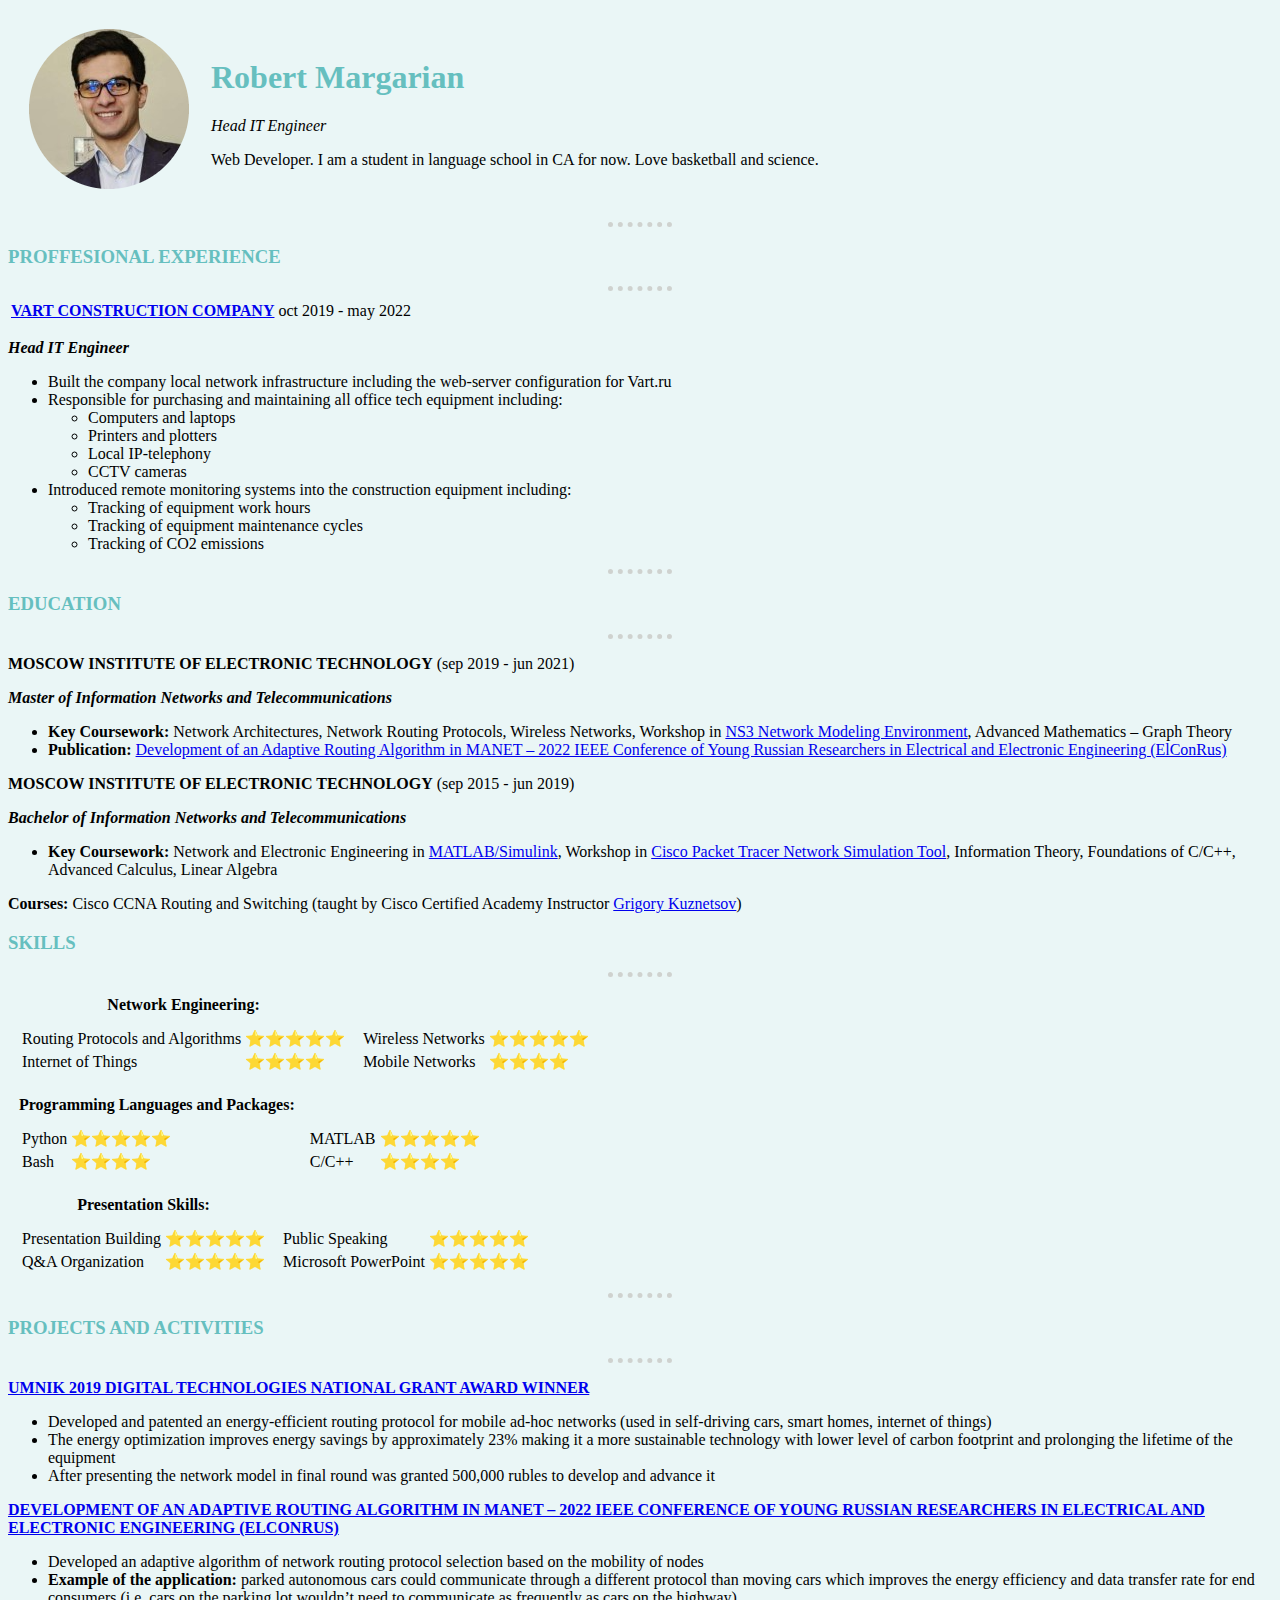
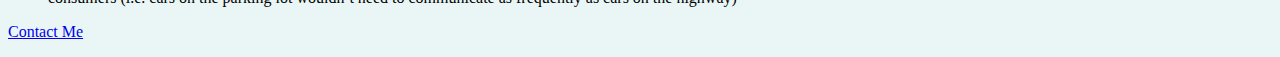
<file: index.html>
<!DOCTYPE html>
<html lang="en" dir="ltr">

  <head>
    <meta charset="utf-8">
    <title>Robert's Personal Site</title>
    <link rel="stylesheet" href="css/styles.css">
  </head>

  <body>

  <table cellspacing="20">
    <tr>
      <td><img src="images/robert.png" alt="robert profile picture"></td>
      <td>
        <h1>Robert Margarian</h1>
        <p><em>Head IT Engineer</em></p>
        <p>Web Developer. I am a student in language school in CA for now. Love basketball and science.</p>
      </td>
    </tr>
  </table>
  <hr>


  <h3>PROFFESIONAL EXPERIENCE</h3>
  <hr>
  <table>
    <tr>
      <td><strong><a href="http://vart.ru/">VART CONSTRUCTION COMPANY</a></strong></td>
      <td>oct 2019 - may 2022</td>
    </tr>
  </table>
  <p><em><strong>Head IT Engineer</strong></em></p>
  <ul>
    <li>Built the company local network infrastructure including the web-server configuration for Vart.ru</li>
    <li>Responsible for purchasing and maintaining all office tech equipment including:</li>
    <ul>
      <li>Computers and laptops</li>
      <li>Printers and plotters</li>
      <li>Local IP-telephony</li>
      <li>CCTV cameras</li>
    </ul>
    <li>Introduced remote monitoring systems into the construction equipment including:</li>
    <ul>
      <li>Tracking of equipment work hours</li>
      <li>Tracking of equipment maintenance cycles</li>
      <li>Tracking of CO2 emissions</li>
    </ul>
  </ul>


  <hr>
  <h3>EDUCATION</h3>
  <hr>
  <p><strong>MOSCOW INSTITUTE OF ELECTRONIC TECHNOLOGY</strong> (sep 2019 - jun 2021)</p>
  <p><em><strong>Master of Information Networks and Telecommunications</strong></em></p>
  <ul>
    <li><strong>Key Coursework:</strong> Network Architectures, Network Routing Protocols, Wireless Networks, Workshop in <a href="https://www.nsnam.org">NS3 Network Modeling Environment</a>, Advanced Mathematics – Graph Theory</li>
    <li><strong>Publication:</strong> <a href="https://ieeexplore.ieee.org/document/9755684">Development of an Adaptive Routing Algorithm in MANET – 2022 IEEE Conference of Young Russian Researchers in Electrical and Electronic Engineering
        (ElConRus)</a></li>
  </ul>
  <p><strong>MOSCOW INSTITUTE OF ELECTRONIC TECHNOLOGY</strong> (sep 2015 - jun 2019)</p>
  <p><em><strong>Bachelor of Information Networks and Telecommunications</strong></em></p>
  <ul>
    <li><strong>Key Coursework:</strong> Network and Electronic Engineering in <a href="https://www.mathworks.com/products/simulink.html">MATLAB/Simulink</a>, Workshop in <a href="https://www.netacad.com/courses/packet-tracer">Cisco Packet Tracer
        Network Simulation Tool</a>, Information Theory, Foundations of C/C++, Advanced Calculus, Linear Algebra</li>
  </ul>
  <p><strong>Courses:</strong> Cisco CCNA Routing and Switching (taught by Cisco Certified Academy Instructor <a href="https://www.linkedin.com/in/grigory-kuznetsov-ba4a1b140/">Grigory Kuznetsov</a>)</p>


  <h3>SKILLS</h3>
  <hr>
  <table cellspacing="10">
    <th>Network Engineering:</th>
    <tr>
      <td>
        <table>
          <tr>
            <td>Routing Protocols and Algorithms</td>
            <td>⭐️⭐️⭐️⭐️⭐️</td>
          </tr>
          <tr>
            <td>Internet of Things</td>
            <td>⭐️⭐️⭐️⭐️</td>
          </tr>
        </table>
      </td>
      <td>
        <table>
          <tr>
            <td>Wireless Networks</td>
            <td>⭐️⭐️⭐️⭐️⭐️</td>
          </tr>
          <tr>
            <td>Mobile Networks</td>
            <td>⭐️⭐️⭐️⭐️</td>
          </tr>
        </table>
      </td>
    </tr>
  </table>
  <table cellspacing="10">
    <th>Programming Languages and Packages:</th>
    <tr>
      <td>
        <table>
          <tr>
            <td>Python</td>
            <td>⭐️⭐️⭐️⭐️⭐️</td>
          </tr>
          <tr>
            <td>Bash</td>
            <td>⭐️⭐️⭐️⭐️</td>
          </tr>
        </table>
      </td>
      <td>
        <table>
          <tr>
            <td>MATLAB</td>
            <td>⭐️⭐️⭐️⭐️⭐️</td>
          </tr>
          <tr>
            <td>C/C++</td>
            <td>⭐️⭐️⭐️⭐️</td>
          </tr>
        </table>
      </td>
    </tr>
  </table>
  <table cellspacing="10">
    <th>Presentation Skills:</th>
    <tr>
      <td>
        <table>
          <tr>
            <td>Presentation Building</td>
            <td>⭐️⭐️⭐️⭐️⭐️</td>
          </tr>
          <tr>
            <td>Q&A Organization</td>
            <td>⭐️⭐️⭐️⭐️⭐️</td>
          </tr>
        </table>
      </td>
      <td>
        <table>
          <tr>
            <td>Public Speaking</td>
            <td>⭐️⭐️⭐️⭐️⭐️ </td>
          </tr>
          <tr>
            <td>Microsoft PowerPoint</td>
            <td>⭐️⭐️⭐️⭐️⭐️</td>
          </tr>
        </table>
      </td>
    </tr>
  </table>


  <hr>
  <h3>PROJECTS AND ACTIVITIES</h3>
  <hr>
  <p><strong><a href="https://umnik.fasie.ru/mts/?ORGANIZATION_CODE=mts&PAGEN_1=6">UMNIK 2019 DIGITAL TECHNOLOGIES NATIONAL GRANT AWARD WINNER</a></strong></p>
  <ul>
    <li>Developed and patented an energy-efficient routing protocol for mobile ad-hoc networks (used in self-driving cars, smart homes, internet of things)</li>
    <li>The energy optimization improves energy savings by approximately 23% making it a more sustainable technology with lower level of carbon footprint and prolonging the lifetime of the equipment</li>
    <li>After presenting the network model in final round was granted 500,000 rubles to develop and advance it</li>
  </ul>
  <p><strong><a href="https://ieeexplore.ieee.org/document/9755684">DEVELOPMENT OF AN ADAPTIVE ROUTING ALGORITHM IN MANET – 2022 IEEE CONFERENCE OF YOUNG RUSSIAN RESEARCHERS IN ELECTRICAL AND ELECTRONIC ENGINEERING (ELCONRUS)</a></strong></p>
  <ul>
    <li>Developed an adaptive algorithm of network routing protocol selection based on the mobility of nodes</li>
    <li><strong>Example of the application:</strong> parked autonomous cars could communicate through a different protocol than moving cars which improves the energy efficiency and data transfer rate for end consumers (i.e. cars on the parking
      lot wouldn’t need to communicate as frequently as cars on the highway)</li>
  </ul>


  <p><a href="contacts.html">Contact Me</a></p>

  </body>

</html>
</file>
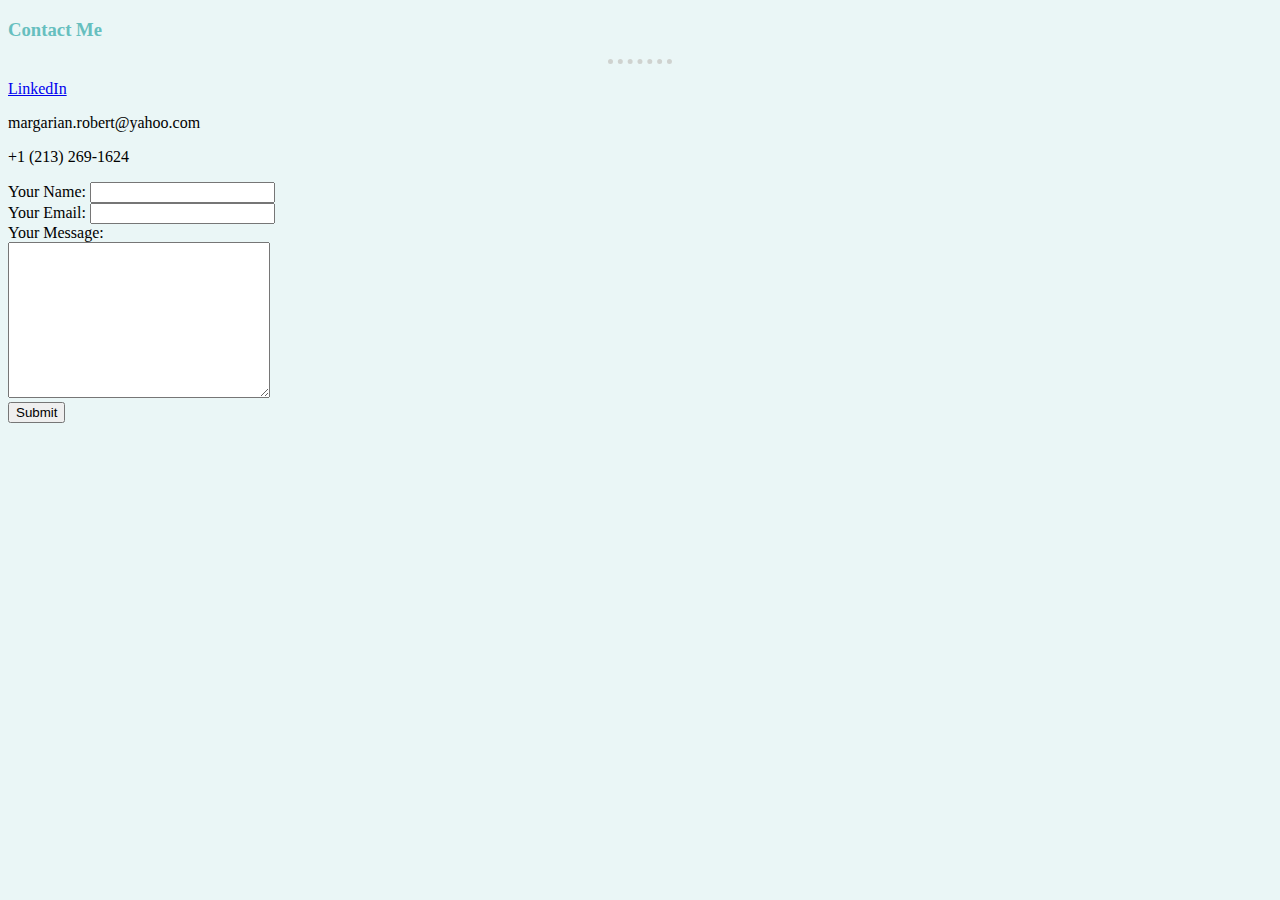
<file: contacts.html>
<!DOCTYPE html>
<html lang="en" dir="ltr">

<head>
  <meta charset="utf-8">
  <title>Contact Me</title>
  <link rel="stylesheet" href="css/styles.css">
</head>
  <body>
    <h3>Contact Me</h3>
    <hr>
    <p><a href="https://www.linkedin.com/in/robert-margarian/">LinkedIn</a></p>
    <p>margarian.robert@yahoo.com</p>
    <p>+1 (213) 269-1624</p>

    <form class="" action="mailto:robertomargaryan1998@gmail.com" method="post">
      <label>Your Name:</label>
      <input type="text" name="yourName"><br>
      <label>Your Email:</label>
      <input type="email" name="yourEmail"><br>
      <label>Your Message:</label><br>
      <textarea name="yourMessage" rows="10" cols="30"></textarea><br>
      <input type="submit">
    </form>

  </body>
</html>
</file>
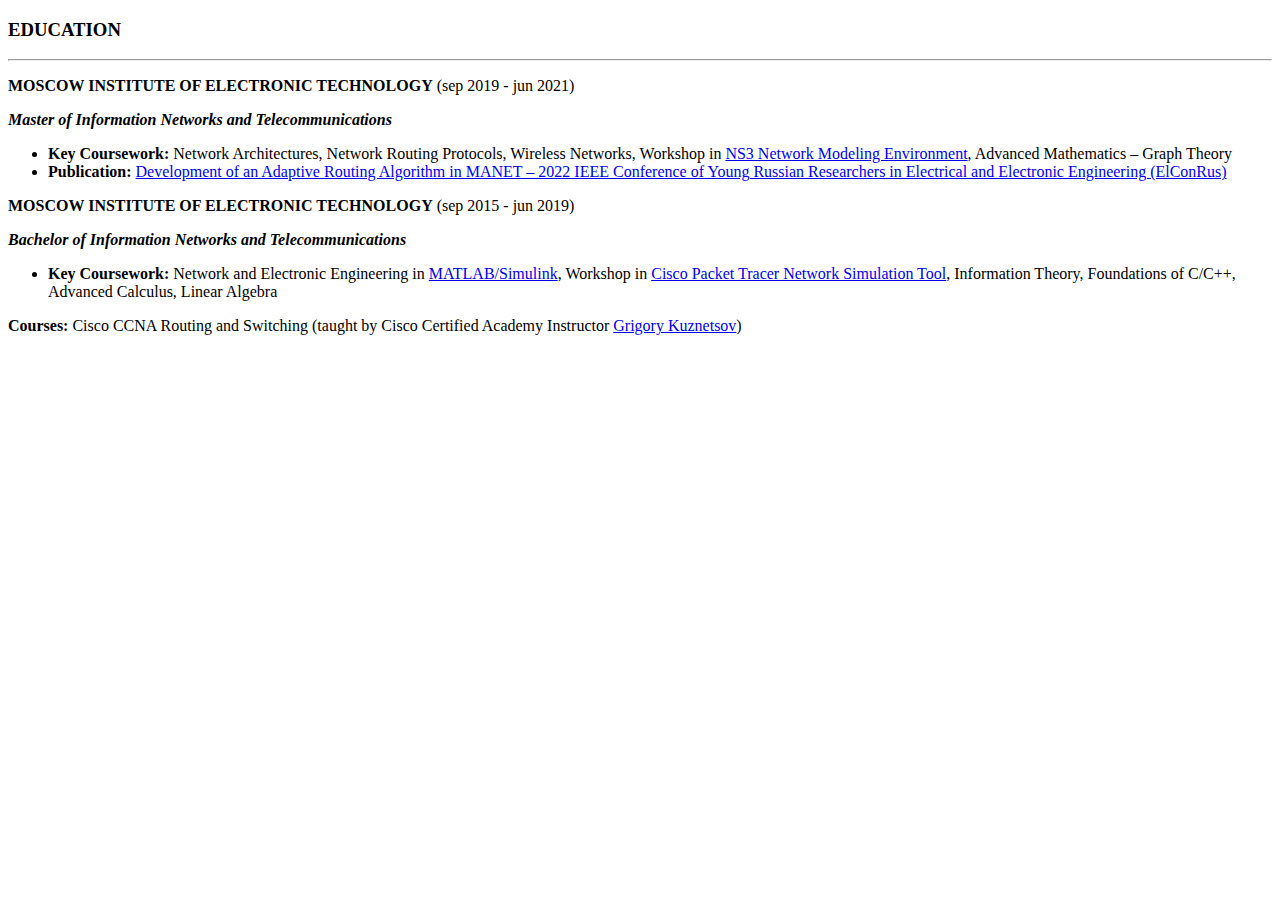
<file: education.html>
<!DOCTYPE html>
<html lang="en" dir="ltr">
  <head>
    <meta charset="utf-8">
    <title>My Education</title>
  </head>
  <body>
    <h3>EDUCATION</h3>
    <hr>
    <p><strong>MOSCOW INSTITUTE OF ELECTRONIC TECHNOLOGY</strong> (sep 2019 - jun 2021)</p>
    <p><em><strong>Master of Information Networks and Telecommunications</strong></em></p>
    <ul>
      <li><strong>Key Coursework:</strong> Network Architectures, Network Routing Protocols, Wireless Networks, Workshop in <a href="https://www.nsnam.org">NS3 Network Modeling Environment</a>, Advanced Mathematics – Graph Theory</li>
      <li><strong>Publication:</strong> <a href="https://ieeexplore.ieee.org/document/9755684">Development of an Adaptive Routing Algorithm in MANET – 2022 IEEE Conference of Young Russian Researchers in Electrical and Electronic Engineering (ElConRus)</a></li>
    </ul>
    <p><strong>MOSCOW INSTITUTE OF ELECTRONIC TECHNOLOGY</strong> (sep 2015 - jun 2019)</p>
    <p><em><strong>Bachelor of Information Networks and Telecommunications</strong></em></p>
    <ul>
      <li><strong>Key Coursework:</strong> Network and Electronic Engineering in <a href="https://www.mathworks.com/products/simulink.html">MATLAB/Simulink</a>, Workshop in <a href="https://www.netacad.com/courses/packet-tracer">Cisco Packet Tracer Network Simulation Tool</a>, Information Theory, Foundations of C/C++, Advanced Calculus, Linear Algebra</li>
    </ul>
    <p><strong>Courses:</strong> Cisco CCNA Routing and Switching (taught by Cisco Certified Academy Instructor <a href="https://www.linkedin.com/in/grigory-kuznetsov-ba4a1b140/">Grigory Kuznetsov</a>)</p>
  </body>
</html>
</file>
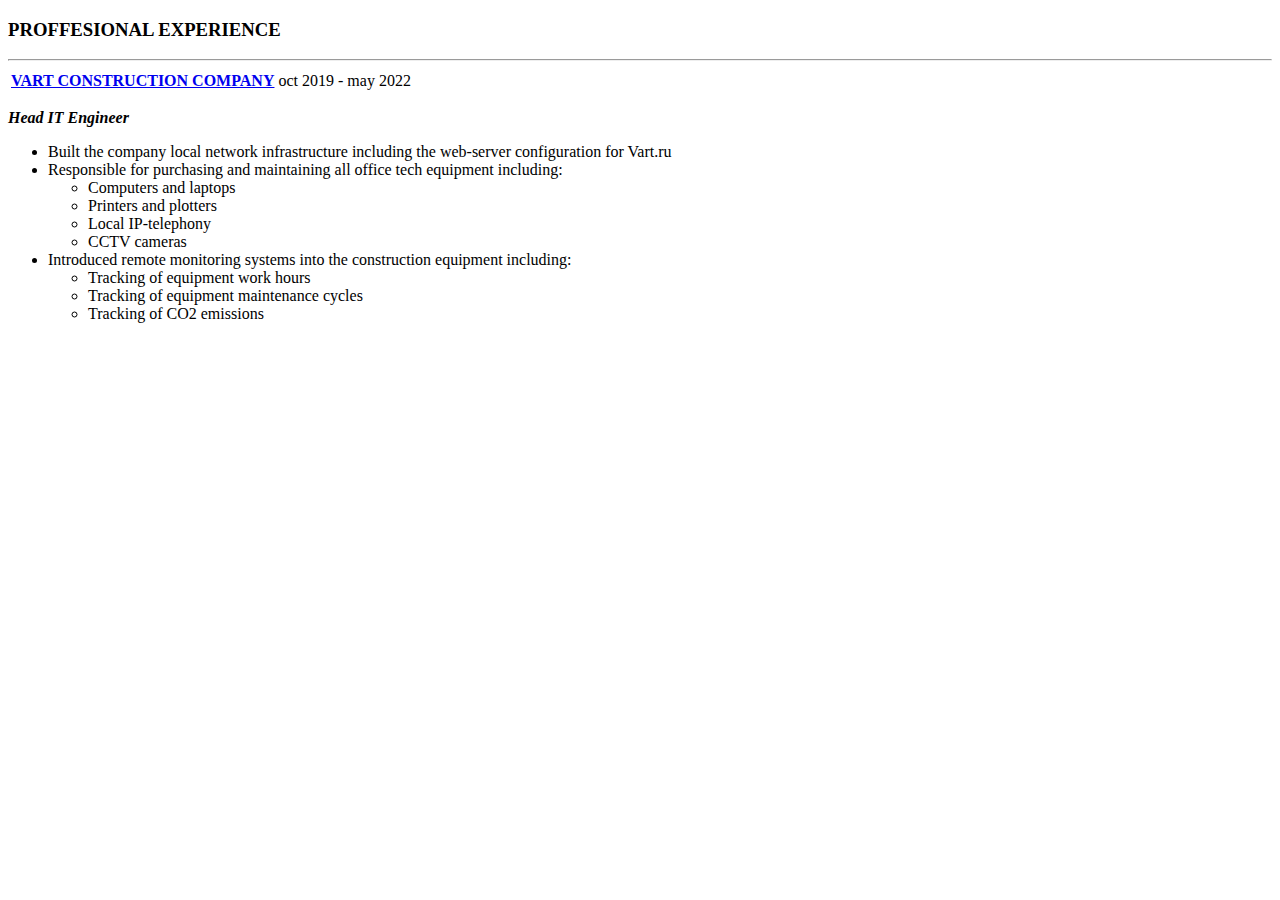
<file: proffesional_experience.html>
<!DOCTYPE html>
<html lang="en" dir="ltr">
  <head>
    <meta charset="utf-8">
    <title>My Proffesional Experience</title>
  </head>
  <body>
    <h3>PROFFESIONAL EXPERIENCE</h3>
    <hr>
    <table>
      <tr>
        <td><strong><a href="http://vart.ru/">VART CONSTRUCTION COMPANY</a></strong></td>
        <td>oct 2019 - may 2022</td>
      </tr>
    </table>
    <p><em><strong>Head IT Engineer</strong></em></p>
    <ul>
      <li>Built the company local network infrastructure including the web-server configuration for Vart.ru</li>
      <li>Responsible for purchasing and maintaining all office tech equipment including:</li>
      <ul>
        <li>Computers and laptops</li>
        <li>Printers and plotters</li>
        <li>Local IP-telephony</li>
        <li>CCTV cameras</li>
      </ul>
      <li>Introduced remote monitoring systems into the construction equipment including:</li>
      <ul>
        <li>Tracking of equipment work hours</li>
        <li>Tracking of equipment maintenance cycles</li>
        <li>Tracking of CO2 emissions</li>
      </ul>
    </ul>
  </body>
</html>
</file>
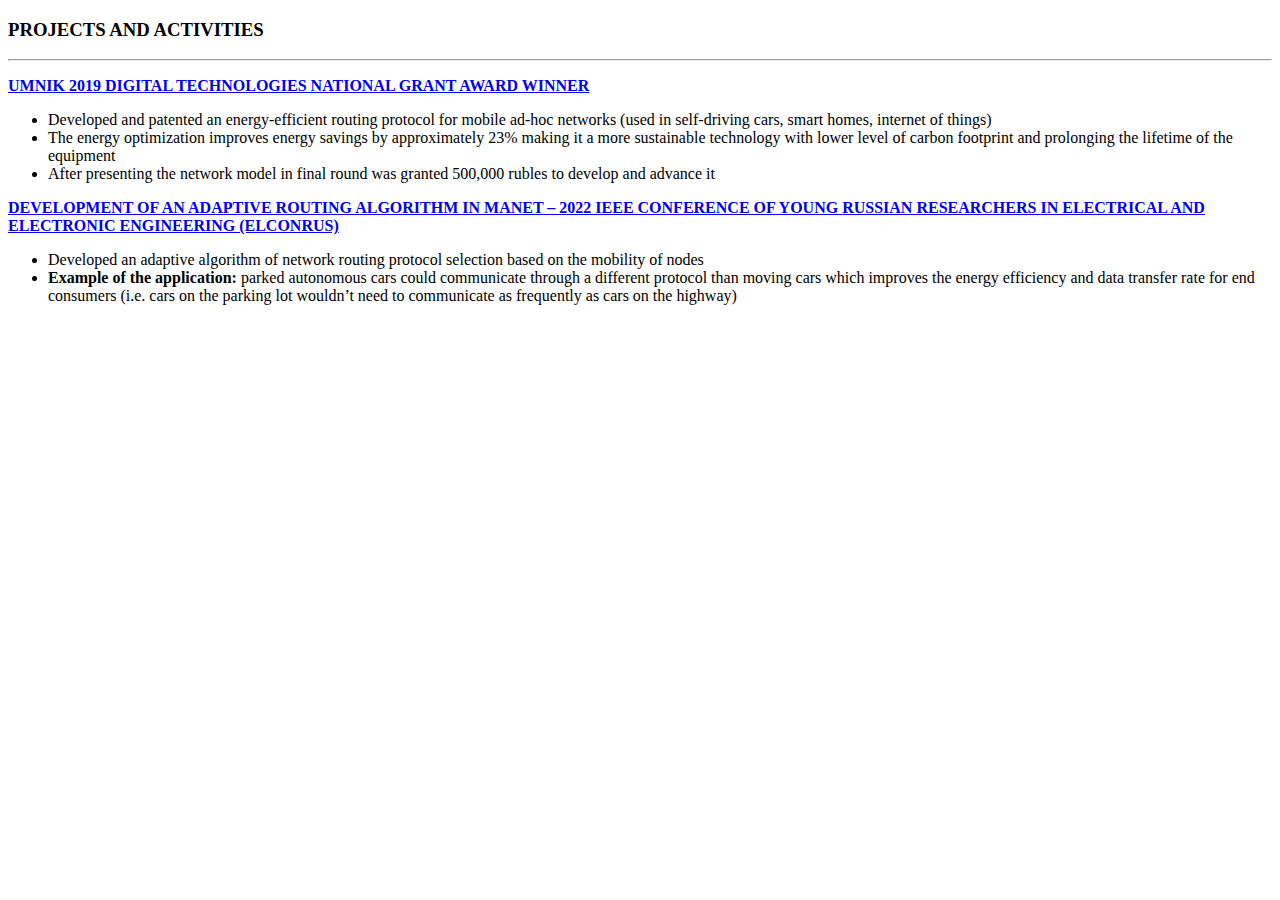
<file: projects&activities.html>
<!DOCTYPE html>
<html lang="en" dir="ltr">
  <head>
    <meta charset="utf-8">
    <title>Projects & Activities</title>
  </head>
  <body>
    <h3>PROJECTS AND ACTIVITIES</h3>
    <hr>
    <p><strong><a href="https://umnik.fasie.ru/mts/?ORGANIZATION_CODE=mts&PAGEN_1=6">UMNIK 2019 DIGITAL TECHNOLOGIES NATIONAL GRANT AWARD WINNER</a></strong></p>
    <ul>
      <li>Developed and patented an energy-efficient routing protocol for mobile ad-hoc networks (used in self-driving cars, smart homes, internet of things)</li>
      <li>The energy optimization improves energy savings by approximately 23% making it a more sustainable technology with lower level of carbon footprint and prolonging the lifetime of the equipment</li>
      <li>After presenting the network model in final round was granted 500,000 rubles to develop and advance it</li>
    </ul>
    <p><strong><a href="https://ieeexplore.ieee.org/document/9755684">DEVELOPMENT OF AN ADAPTIVE ROUTING ALGORITHM IN MANET – 2022 IEEE CONFERENCE OF YOUNG RUSSIAN RESEARCHERS IN ELECTRICAL AND ELECTRONIC ENGINEERING (ELCONRUS)</a></strong></p>
    <ul>
      <li>Developed an adaptive algorithm of network routing protocol selection based on the mobility of nodes</li>
      <li><strong>Example of the application:</strong> parked autonomous cars could communicate through a different protocol than moving cars which improves the energy efficiency and data transfer rate for end consumers (i.e. cars on the parking lot wouldn’t need to communicate as frequently as cars on the highway)</li>
    </ul>
  </body>
</html>
</file>
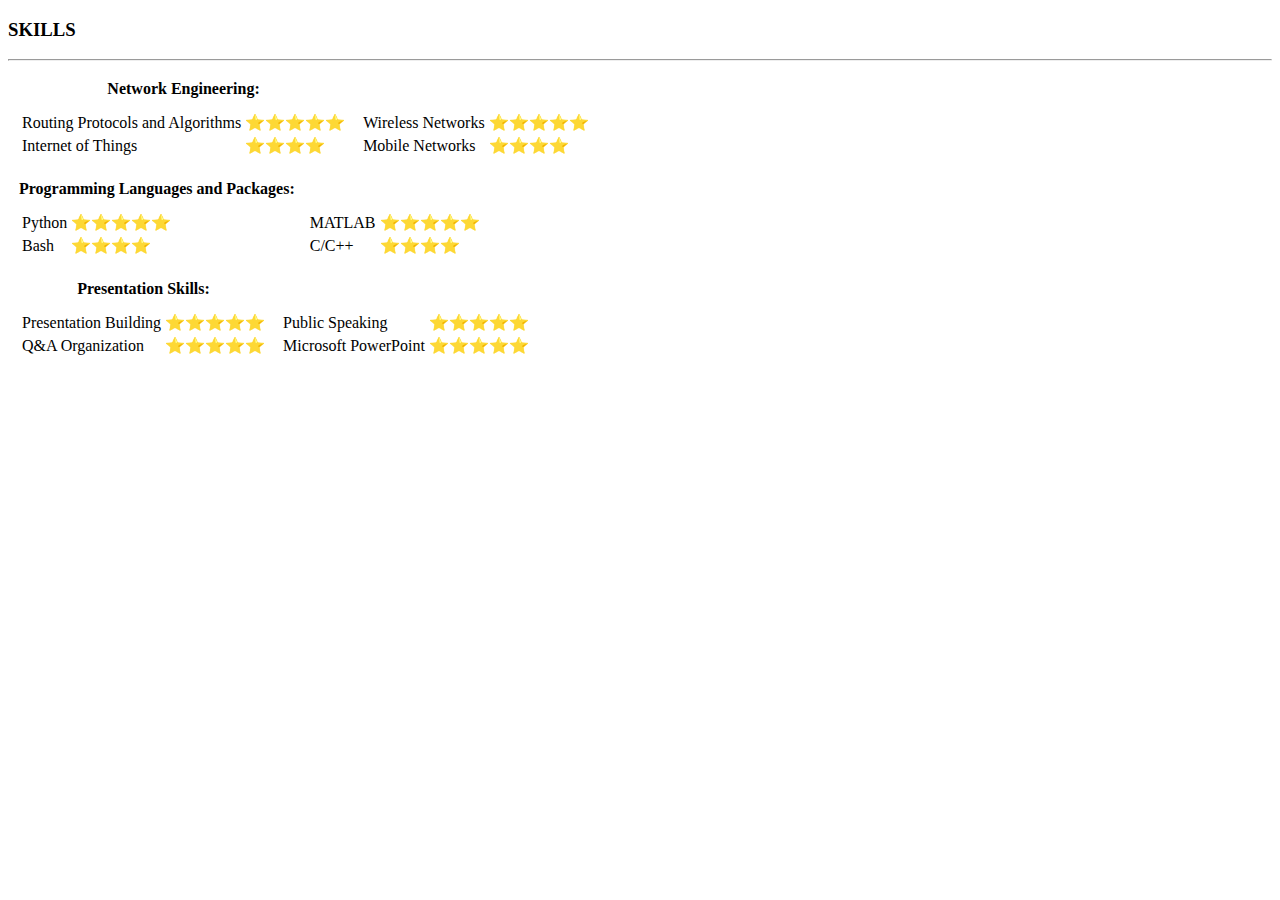
<file: skills.html>
<!DOCTYPE html>
<html lang="en" dir="ltr">

<head>
  <meta charset="utf-8">
  <title>My Skills</title>
</head>
<body>
  <h3>SKILLS</h3>
  <hr>
  <table cellspacing="10">
    <th>Network Engineering:</th>
    <tr>
      <td>
        <table>
          <tr>
            <td>Routing Protocols and Algorithms</td>
            <td>⭐️⭐️⭐️⭐️⭐️</td>
          </tr>
          <tr>
            <td>Internet of Things</td>
            <td>⭐️⭐️⭐️⭐️</td>
          </tr>
        </table>
      </td>
      <td>
        <table>
          <tr>
            <td>Wireless Networks</td>
            <td>⭐️⭐️⭐️⭐️⭐️</td>
          </tr>
          <tr>
            <td>Mobile Networks</td>
            <td>⭐️⭐️⭐️⭐️</td>
          </tr>
        </table>
      </td>
    </tr>
  </table>
  <table cellspacing="10">
    <th>Programming Languages and Packages:</th>
    <tr>
      <td>
        <table>
          <tr>
            <td>Python</td>
            <td>⭐️⭐️⭐️⭐️⭐️</td>
          </tr>
          <tr>
            <td>Bash</td>
            <td>⭐️⭐️⭐️⭐️</td>
          </tr>
        </table>
      </td>
      <td>
        <table>
          <tr>
            <td>MATLAB</td>
            <td>⭐️⭐️⭐️⭐️⭐️</td>
          </tr>
          <tr>
            <td>C/C++</td>
            <td>⭐️⭐️⭐️⭐️</td>
          </tr>
        </table>
      </td>
    </tr>
  </table>
  <table cellspacing="10">
    <th>Presentation Skills:</th>
    <tr>
      <td>
        <table>
          <tr>
            <td>Presentation Building</td>
            <td>⭐️⭐️⭐️⭐️⭐️</td>
          </tr>
          <tr>
            <td>Q&A Organization</td>
            <td>⭐️⭐️⭐️⭐️⭐️</td>
          </tr>
        </table>
      </td>
      <td>
        <table>
          <tr>
            <td>Public Speaking</td>
            <td>⭐️⭐️⭐️⭐️⭐️ </td>
          </tr>
          <tr>
            <td>Microsoft PowerPoint</td>
            <td>⭐️⭐️⭐️⭐️⭐️</td>
          </tr>
        </table>
      </td>
    </tr>
  </table>
</body>
</html>
</file>
<file: css/styles.css>
body {
  background-color: #EAF6F6;
}

hr {
  border-color: #CFD2CF;
  border-style: dotted none none;
  border-width: 5px;
  width: 5%;
}

h1 {
  color: #66BFBF;
}

h3 {
  color: #66BFBF;
}
</file>
